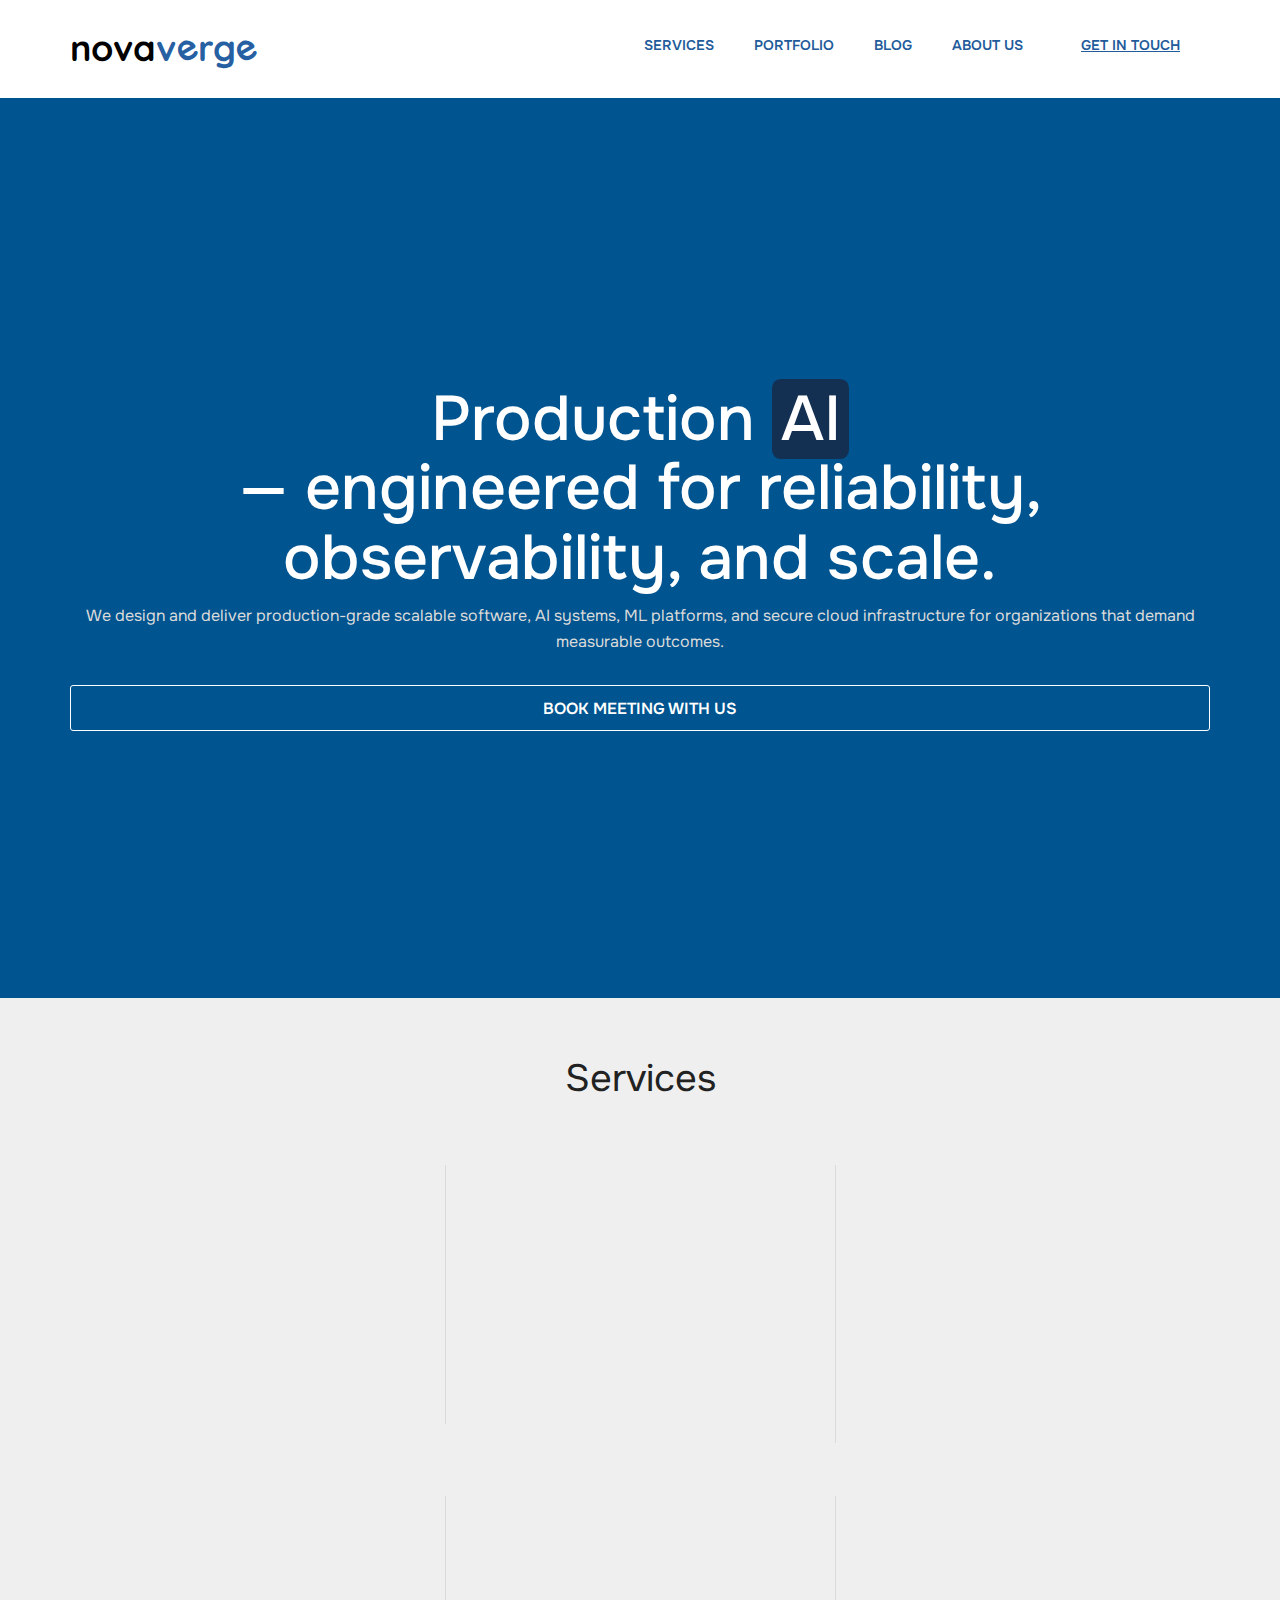
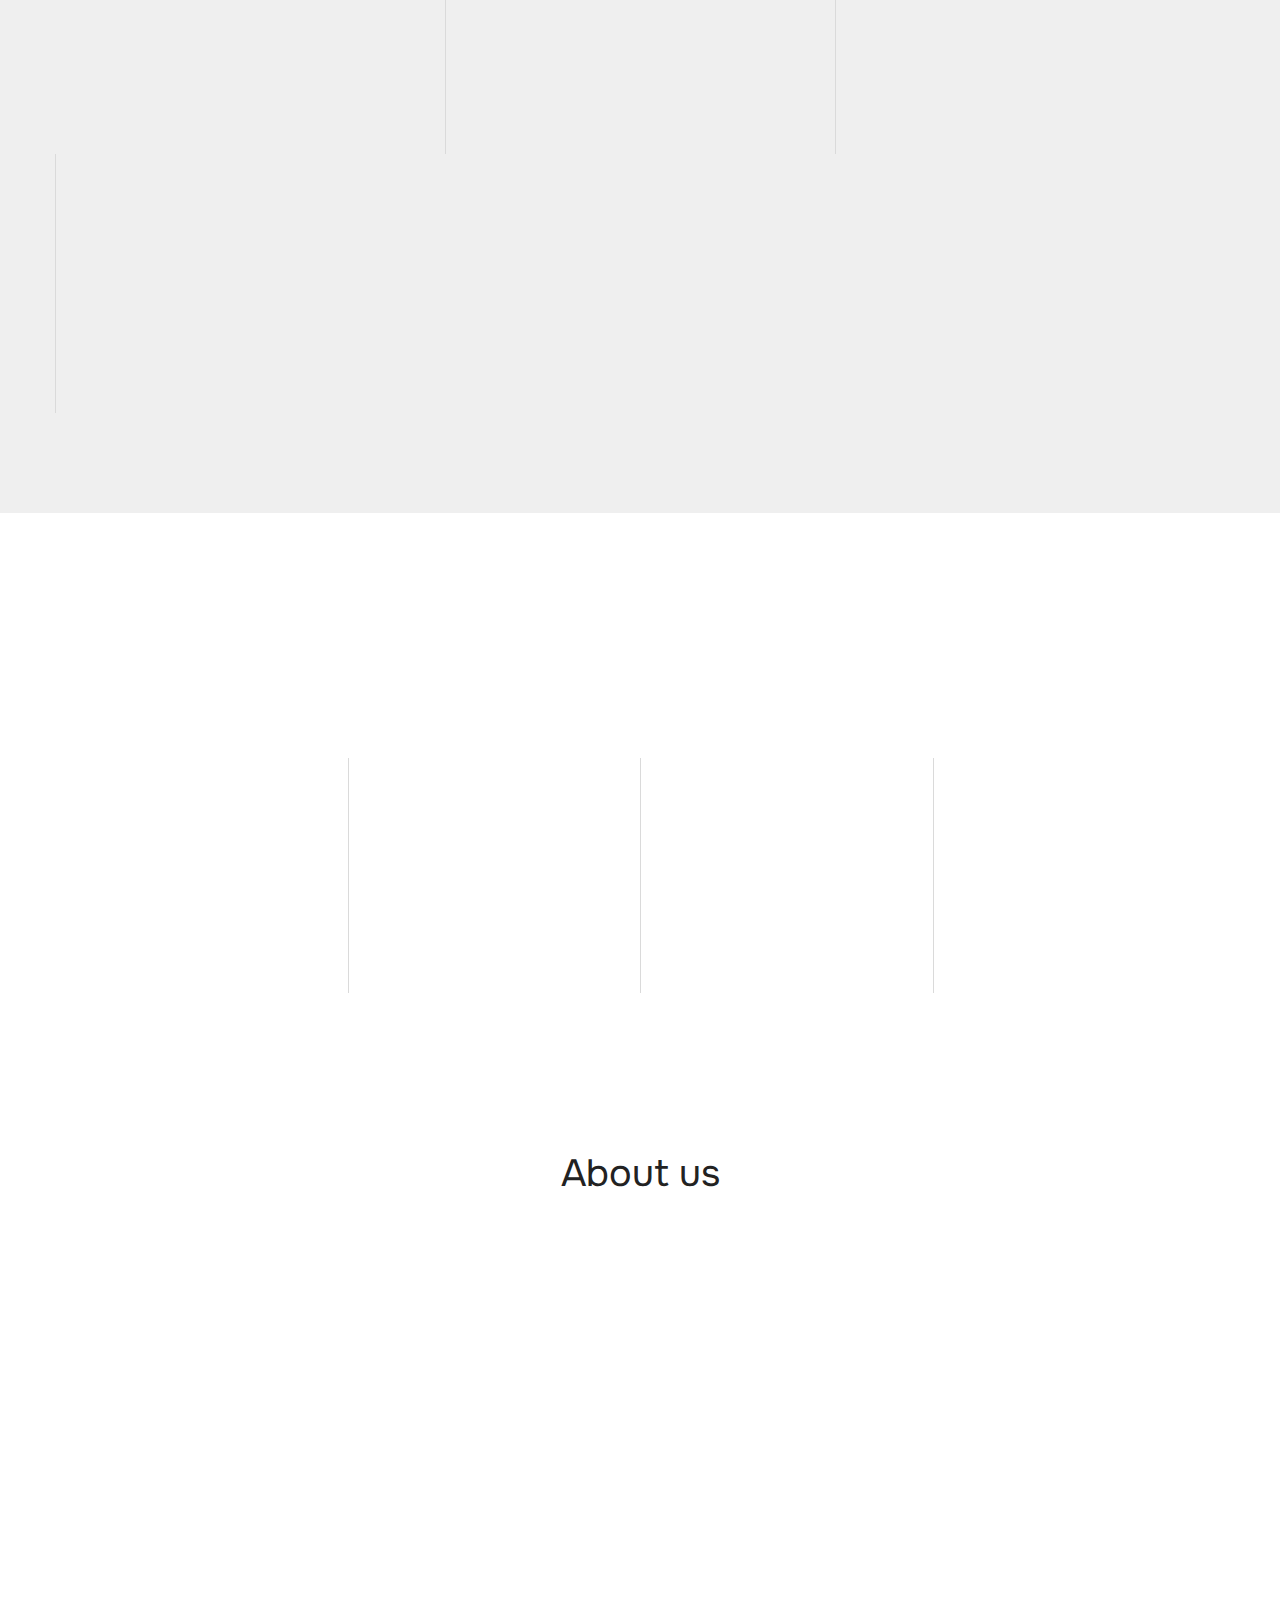
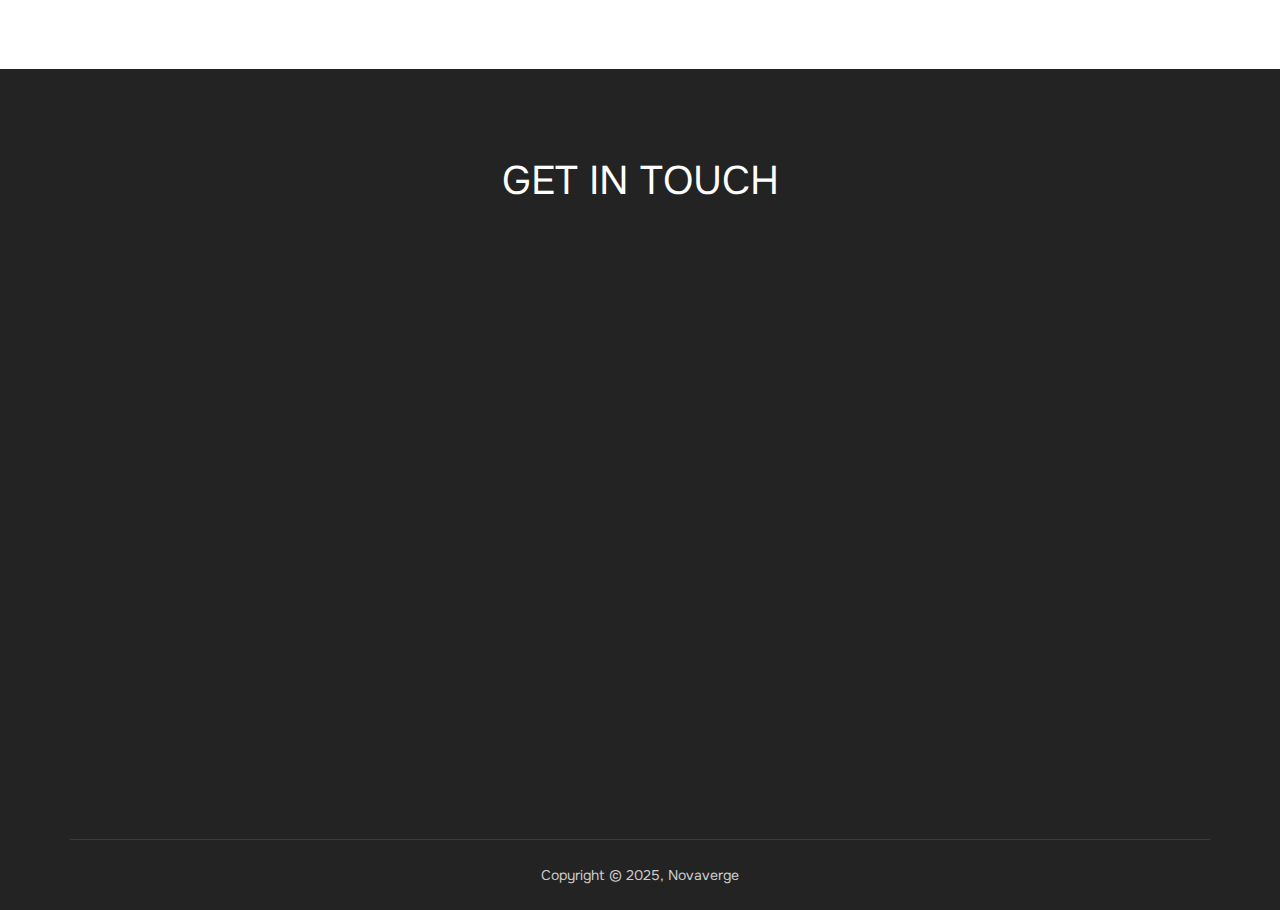
<file: index.html>
<!doctype html>
<html>

<head>
  <meta charset="utf-8">
  <meta name="viewport" content="width=device-width, maximum-scale=1">
  <title>Novaverge — AI, Observability, and Software Engineering</title>
  <link rel="preconnect" href="https://fonts.googleapis.com">
  <link rel="preconnect" href="https://fonts.gstatic.com" crossorigin>
  <link href="https://fonts.googleapis.com/css2?family=Quicksand:wght@700&display=swap" rel="stylesheet">

  <link rel="icon" href="favicon.png" type="image/png">
  <link href="css/bootstrap.min.css" rel="stylesheet" type="text/css">
  <link href="css/style.css" rel="stylesheet" type="text/css">
  <link href="css/font-awesome.css" rel="stylesheet" type="text/css">
  <link href="css/animate.css" rel="stylesheet" type="text/css">

  <!--[if lt IE 9]>
    <script src="js/respond-1.1.0.min.js"></script>
    <script src="js/html5shiv.js"></script>
    <script src="js/html5element.js"></script>
  <![endif]-->

</head>

<body>

  <!--Header_section-->
  <header id="header_wrapper">
    <div class="container">
      <div class="header_box">
        <h1 class="logo" style="font-family: 'Quicksand', sans-serif; font-weight: 900; font-style: bold;">
          <a href="index.html" style="color: rgb(0, 0, 0);">nova</a>
        </h1>
        <h1 class="logo" style="font-family: 'Quicksand', sans-serif; font-weight: 900; font-style: bolder;">
          <a href="index.html" style="color: rgb(38, 96, 163);">
            v<span
              style="display: inline-block; transform: rotate(-30deg); margin-left: -1px;margin-right: 2px;">e</span>rg<span
              style="display: inline-block; transform: rotate(-30deg); margin-left: -2px;">e</span>
          </a>
        </h1>

        <nav class="navbar navbar-inverse" role="navigation">
          <div class="navbar-header">
            <button type="button" id="nav-toggle" class="navbar-toggle" data-toggle="collapse" data-target="#main-nav">
              <span class="sr-only">Toggle navigation</span> <span class="icon-bar"></span> <span
                class="icon-bar"></span> <span class="icon-bar"></span> </button>
          </div>
          <div id="main-nav" class="collapse navbar-collapse navStyle">
            <ul class="nav navbar-nav" id="mainNav">
              <li><a href="#service" class="scroll-link">Services</a></li>
              <li><a href="#Portfolio" class="scroll-link">Portfolio</a></li>
              <li><a href="blog.html">Blog</a></li>
              <li><a href="#aboutUs" class="scroll-link">About Us</a></li>
              <li><a href="#contact" class="scroll-link"><u>GET IN TOUCH</u></a></li>
            </ul>
          </div>
        </nav>
      </div>
    </div>
  </header>
  <!--Header_section-->

  <!--Hero_Section-->
  <section id="hero_section" class="top_cont_outer">
    <div class="video-container">
      <video id="heroVideo" autoplay muted loop playsinline class="bg-video" onplay="this.playbackRate=3.0">
        <source src="https://cdn.pixabay.com/video/2019/05/06/23355-334950213_large.mp4" />
        Your browser does not support the video tag.
      </video>

    </div>
    <!-- sripriyadesai5@gmail.com -->
    <div class="hero_content">
      <div class="hero_wrapper">
        <div class="container">
          <div class="hero_section">
            <div class="row">
              <div class="col-lg-12">
                <div class="top_left_cont zoomIn wow animated">
                  <h1>
                    Production <span id="cyclic-terms"
                      style="background-color: rgb(19, 48, 82);border-radius: 0.2cap; padding-left: 0.2cap; padding-right: 0.2cap"></span><br>—
                    engineered for reliability, observability, and scale.
                  </h1>
                  <style>
                    #cyclic-terms {
                      transition: opacity 0.5s ease-in-out;
                    }
                  </style>
                  <script>
                    document.addEventListener("DOMContentLoaded", function () {
                      var terms = ["AI", "observability", "machine learning", "cloud", "data"];
                      var index = 0;
                      var el = document.getElementById("cyclic-terms");
                      el.textContent = terms[index];

                      setInterval(function () {
                        el.style.opacity = 0;
                        setTimeout(function () {
                          index = (index + 1) % terms.length;
                          el.textContent = terms[index];
                          el.style.opacity = 1;
                        }, 200);
                      }, 1200);
                    });
                  </script>
                  </h2>
                  <p>We design and deliver production-grade scalable software, AI systems, ML platforms, and secure
                    cloud
                    infrastructure for organizations that demand measurable outcomes.</p>
                  <!--<a href="blog.html" class="read_more2">Read more</a> </div>-->
                  <a href="https://calendly.com/" class="read_more2">Book meeting with us</a>
                </div>
              </div>
              <div>
              </div>
            </div>
          </div>
        </div>
      </div>
  </section>
  <!--Hero_Section-->


  <!--Service-->
  <section id="service">
    <div class="container">
      <h2>Services</h2>
      <div class="service_wrapper">
        <div class="row">
          <div class="col-lg-4">
            <div class="service_block">
              <div class="service_icon delay-03s animated wow  zoomIn"> <span><img style="border-radius: 50%;"
                    src="/img/s9sxehzl.png"></span>
              </div>
              <h3 class="animated fadeInUp wow">AI & Agentic Systems</h3>
              <p class="animated fadeInDown wow">Architecting LangChain and LangGraph production workflows, including
                typed StateGraph DAGs, branching, loops, parallel execution, function-calling agents, and robust session
                checkpointing for fault-tolerant recovery.
                <br><br>
              </p>
            </div>
          </div>
          <div class="col-lg-4 borderLeft">
            <div class="service_block">
              <div class="service_icon icon2  delay-03s animated wow zoomIn"> <span><img style="border-radius: 50%;"
                    src="/img/tj0fgp2t.png"></span>
              </div>
              <h3 class="animated fadeInUp wow"> ML Platform Engineering</h3>
              <p class="animated fadeInDown wow">Building multi-tenant ML platforms, model serving infrastructure
                (GPU/CPU), and implementing platform security hardening for enterprise use.
              </p>
            </div>
          </div>
          <div class="col-lg-4 borderLeft">
            <div class="service_block">
              <div class="service_icon icon3  delay-03s animated wow zoomIn"> <span><img style="border-radius: 50%;"
                    src="/img/5iq1mt2b.png"></span>
              </div>
              <h3 class="animated fadeInUp wow">Data Engineering and Analytics System Design</h3>
              <p class="animated fadeInDown wow">Designing and implementing end-to-end data ingestion, schema modeling,
                transformation pipelines, and efficient storage for high-volume workloads.

              </p>
            </div>
          </div>
        </div>

        <div class="row">
          <div class="col-lg-4">
            <div class="service_block">
              <div class="service_icon icon3  delay-03s animated wow zoomIn"> <span><img style="border-radius: 50%;"
                    src="/img/wfwvq8tf.png"></span>
              </div>
              <h3 class="animated fadeInUp wow">Cloud Architecture & GCP</h3>
              <p class="animated fadeInDown wow">Deploying secure, scalable, and cost-optimized infrastructure on Google
                Cloud Platform, including IAP, VPC Service Controls, Cloud Run, GKE, and IAM.

              </p>
            </div>
          </div>

          <div class="col-lg-4 borderLeft">
            <div class="service_block">
              <div class="service_icon icon3  delay-03s animated wow zoomIn"> <span><img style="border-radius: 50%;"
                    src="/img/nntz51gw.png"></span>
              </div>
              <h3 class="animated fadeInUp wow">DevOps and CI/CD</h3>
              <p class="animated fadeInDown wow">Creating reproducible CI/CD pipelines for models and data,
                comprehensive observability with Grafana, and enabling fast, safe rollouts.

              </p>
            </div>
          </div>

          <div class="col-lg-4 borderLeft">
            <div class="service_block">
              <div class="service_icon icon3  delay-03s animated wow zoomIn"> <span><img style="border-radius: 50%;"
                    src="/img/wopzlz8n.png"></span>
              </div>
              <h3 class="animated fadeInUp wow">Observability & SRE</h3>
              <p class="animated fadeInDown wow">Reducing incident time-to-resolution with targeted telemetry. We've cut
                RCA time from hours to minutes in production systems.

              </p>
            </div>
          </div>

          <div class="col-lg-4 borderLeft">
            <div class="service_block">
              <div class="service_icon icon3  delay-03s animated wow zoomIn"> <span><img style="border-radius: 50%;"
                    src="/img/b71i1hff.png"></span>
              </div>
              <h3 class="animated fadeInUp wow">Fractional CTO / Technical Leadership</h3>
              <p class="animated fadeInDown wow">Providing hands-on leadership to scale teams and platforms. We've
                scaled engineering teams 5x in one year and hired key senior ICs.

              </p>
            </div>
          </div>
        </div>
      </div>
    </div>
  </section>
  <!--Service-->


  <!--Results-->
  <!-- - value: ">$100,000 / year"
    description: "Saved in GCE storage costs by spearheading the segregation of disk tiers based on usage patterns at a mid-size public pharmatech company."
  - value: "94%"
    description: "Reduction in incident resolution time (from ~2 hours to ~5 minutes) by building comprehensive observability with Grafana and log-based metrics."
  - value: "99%"
    description: "Reduction in new customer provisioning time (from ~2 days to ~20 minutes) through full automation and infrastructure-as-code."
  - value: "75k+"
    description: "Monthly requests handled by a LangGraph-based agentic AI system for medical cohort analysis at a leading pharmatech enterprise."
  - value: "10M+"
    description: "Records processed daily for a B2B fitness analytics platform serving major franchises."
  - value: "Top 5%"
    description: "Worldwide rank in Kaggle competitions, with 5 medals (1 gold, 2 silver, 2 bronze) across multiple challenges." -->


  <!--/Results-->


  <!-- Portfolio -->
  <section id="Portfolio" class="content">

    <!-- Container -->
    <div class="container portfolio_title">

      <!-- Title -->
      <h2 class="wow fadeInDown">Results & Metrics</h2>
      <h6 class="wow fadeInDown">Quantifiable impact and proven engineering excellence.</h6>
      <!--/Title -->

    </div>
    <!-- Container -->

    <div class="container">
      <div class="service_wrapper">
        <div class="row">
          <!-- This content will be dynamically generated by manage.py -->
          <!-- Placeholder structure for one item: -->
          <div class="col-lg-3">
            <div class="service_block">
              <h3 class="animated fadeInUp wow" style="font-size: 2.5em; color: #005490;">>$100K</h3>
              <p class="animated fadeInDown wow">Saved in yearly GCE storage costs at a multi-billion-dollar public
                pharmatech company</p>
            </div>
          </div>
          <div class="col-lg-3 borderLeft">
            <div class="service_block">
              <h3 class="animated fadeInUp wow" style="font-size: 2.5em; color: #005490;">94%</h3>
              <p class="animated fadeInDown wow">Reduction in incident resolution time (from ~2 hours to ~5 minutes) by
                building comprehensive observability with Grafana and log-based metrics</p>
            </div>
          </div>
          <div class="col-lg-3 borderLeft">
            <div class="service_block">
              <h3 class="animated fadeInUp wow" style="font-size: 2.5em; color: #005490;">99%</h3>
              <p class="animated fadeInDown wow">Reduction in new customer provisioning time by automating user
                provisioning and through IaC-based resource provisioning<br><br></p>
            </div>
          </div>
          <div class="col-lg-3 borderLeft">
            <div class="service_block">
              <h3 class="animated fadeInUp wow" style="font-size: 2.5em; color: #005490;">10M+</h3>
              <p class="animated fadeInDown wow">Records processed daily for a B2B fitness analytics platform serving
                major franchises<br /> <br><br><br></p>
            </div>

          </div>
        </div>
      </div>
    </div>
  </section>
  <!--/Portfolio -->

  <!--client_logos-->

  <section id="aboutUs"><!--Aboutus-->
    <div class="inner_wrapper">
      <div class="container">
        <h2>About us</h2>
        <div class="inner_section">
          <div class="row">
            <div class=" col-lg-4 col-md-4 col-sm-4 col-xs-12 pull-right"><img src="img/about-img.jpg"
                class="img-circle delay-03s animated wow zoomIn" alt=""></div>
            <div class=" col-lg-7 col-md-7 col-sm-7 col-xs-12 pull-left">
              <div class=" delay-01s animated fadeInDown wow animated">
                <h3>Expertise in AI, Data, and Cloud Tech</h3><br />
                <p>With over 15 years of experience, we specialize in key areas including complex
                  ML/AI ecosystem development, data engineering, and analytics system design. Our expertise encompasses
                  a range of technologies like GCP, Docker, AWS, Airflow, Redshift, PostgreSQL.
                  <br /><br />
                  We've built and led projects spanning AI, LLMs, machine learning, and cloud infrastructure across
                  diverse industries including healthcare, IoT, fitness analytics, computer networking, and e-commerce.
                  Our systems process hundreds of terabytes of data daily. We excel in CI/CD and IAC, with proficiency
                  in
                  Buddy, Concourse, and Terraform.
                  <br /><br />
                  Committed to integrating with your operations, we offer skilled engineering expertise for both
                  short-term and long-term projects.
                </p>
  </section>
  <!--Aboutus-->

  <!--Footer-->
  <footer class="footer_wrapper" id="contact">
    <div class="container">
      <section class="page_section contact" id="contact">
        <div class="contact_section">
          <h2>Get in touch</h2>
          <div class="row">
            <div class="col-lg-4">

            </div>
            <div class="col-lg-4">

            </div>
            <div class="col-lg-4">

            </div>
          </div>
        </div>
        <div class="row">
          <div class="col-lg-12 wow fadeInLeft delay-06s">
            <div class="form">
              <input class="input-text" type="text" name="" value="Your Name *"
                onFocus="if(this.value==this.defaultValue)this.value='';"
                onBlur="if(this.value=='')this.value=this.defaultValue;">
              <input class="input-text" type="text" name="" value="Your E-mail *"
                onFocus="if(this.value==this.defaultValue)this.value='';"
                onBlur="if(this.value=='')this.value=this.defaultValue;">
              <textarea class="input-text text-area" cols="0" rows="0"
                onFocus="if(this.value==this.defaultValue)this.value='';"
                onBlur="if(this.value=='')this.value=this.defaultValue;">Your Message *</textarea>
              <input class="input-btn" type="submit" value="send message">
            </div>
          </div>
        </div>
      </section>
    </div>
    <div class="container">
      <div class="footer_bottom"><span>Copyright © 2025, Novaverge</span> </div>
    </div>
  </footer>

  <script type="text/javascript" src="js/jquery-1.11.0.min.js"></script>
  <script type="text/javascript" src="js/bootstrap.min.js"></script>
  <script type="text/javascript" src="js/jquery-scrolltofixed.js"></script>
  <script type="text/javascript" src="js/jquery.nav.js"></script>
  <script type="text/javascript" src="js/jquery.easing.1.3.js"></script>
  <script type="text/javascript" src="js/jquery.isotope.js"></script>
  <script type="text/javascript" src="js/wow.js"></script>
  <script type="text/javascript" src="js/custom.js"></script>

</body>

</html>
</file>
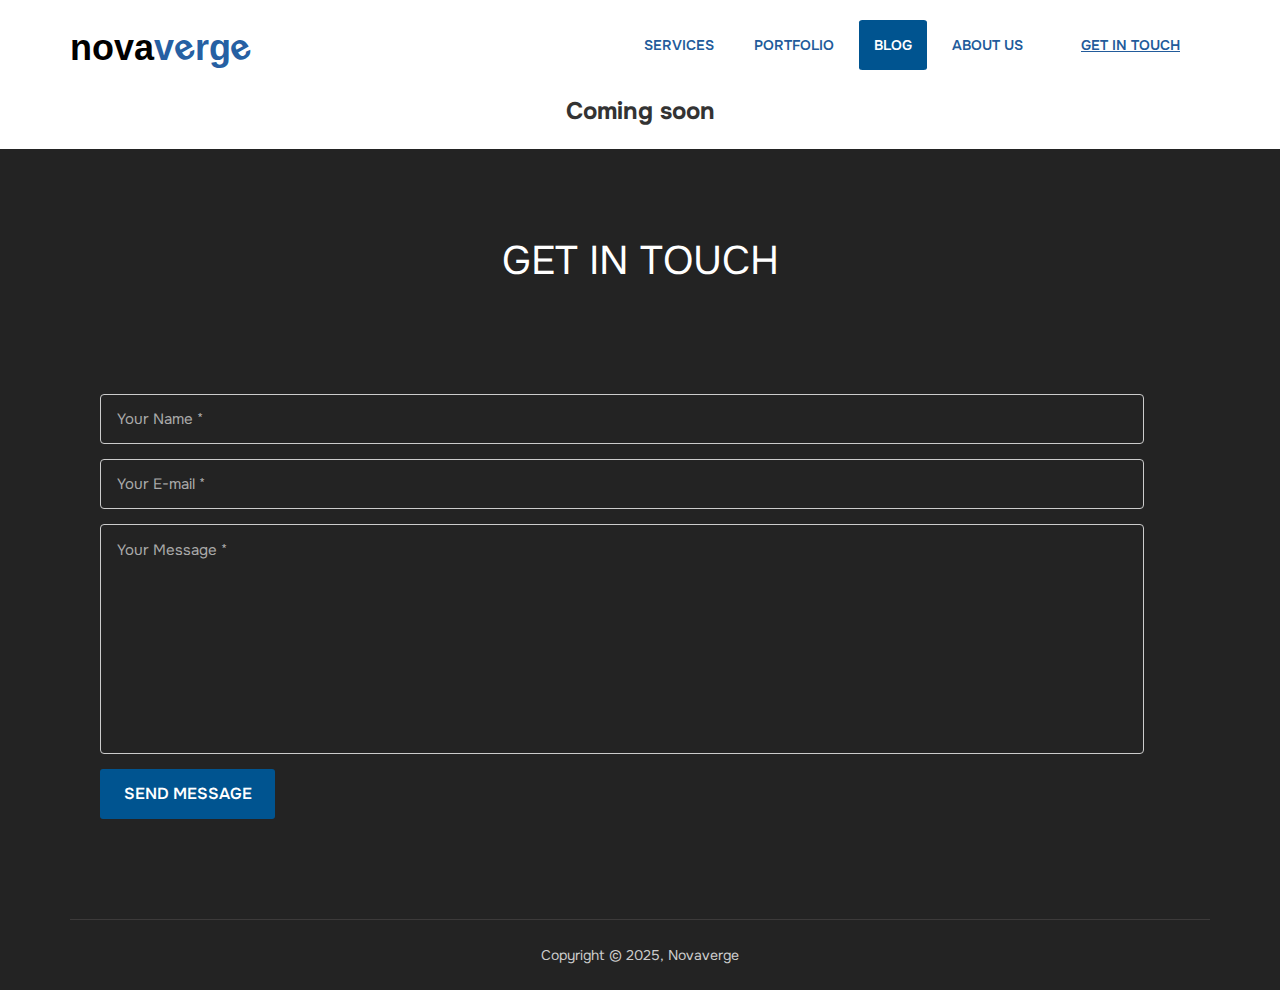
<file: blog.html>
<!DOCTYPE html>
<html>

<head>
  <meta charset="utf-8">
  <meta name="viewport" content="width=device-width, maximum-scale=1">
  <title>Novaverge — AI, Observability, and Software Engineering</title>
  <link rel="icon" href="favicon.png" type="image/png">
  <link href="css/bootstrap.min.css" rel="stylesheet" type="text/css">
  <link href="css/style.css" rel="stylesheet" type="text/css">
  <link href="css/font-awesome.css" rel="stylesheet" type="text/css">
  <link href="css/animate.css" rel="stylesheet" type="text/css">
  <link href="css/blog.css" rel="stylesheet" type="text/css"> <!-- Added blog.css -->
</head>

<body>

  <!--Header_section-->
  <header id="header_wrapper">
    <div class="container">
      <div class="header_box">
        <h1 class="logo" style="font-family: 'Quicksand', sans-serif; font-weight: 900;">
          <a href="index.html" style="color: rgb(0, 0, 0);">nova</a>
        </h1>
        <h1 class="logo" style="font-family: 'Quicksand', sans-serif;font-weight: bolder">
          <a href="index.html" style="color: rgb(38, 96, 163);">
            v<span
              style="display: inline-block; transform: rotate(-30deg); margin-left: -1px;margin-right: 2px;">e</span>rg<span
              style="display: inline-block; transform: rotate(-30deg); margin-left: -2px;">e</span>
          </a>
        </h1>

        <nav class="navbar navbar-inverse" role="navigation">
          <div class="navbar-header">
            <button type="button" id="nav-toggle" class="navbar-toggle" data-toggle="collapse" data-target="#main-nav">
              <span class="sr-only">Toggle navigation</span> <span class="icon-bar"></span> <span
                class="icon-bar"></span> <span class="icon-bar"></span> </button>
          </div>
          <div id="main-nav" class="collapse navbar-collapse navStyle">
            <ul class="nav navbar-nav" id="mainNav">
              <li><a href="index.html#service" class="scroll-link">Services</a></li>
              <li><a href="index.html#Portfolio" class="scroll-link">Portfolio</a></li>
              <li class="active"><a href="#">Blog</a></li>
              <li><a href="index.html#aboutUs" class="scroll-link">About Us</a></li>
              <li><a href="index.html#contact" class="scroll-link"><u>GET IN TOUCH</u></a></li>
            </ul>
          </div>
        </nav>
      </div>
    </div>
  </header>
  <!--Header_section-->


  <main>
    <article class="blog-post">
      <h2 class="title">Coming soon</h2>
      <p class="author"></p>
      <p></p>
    </article>
  </main>

  <!--Footer-->
  <footer class="footer_wrapper" id="contact">
    <div class="container">
      <section class="page_section contact" id="contact">
        <div class="contact_section">
          <h2>Get in touch</h2>
          <div class="row">
            <div class="col-lg-4">

            </div>
            <div class="col-lg-4">

            </div>
            <div class="col-lg-4">

            </div>
          </div>
        </div>
        <div class="row">
          <div class="col-lg-12 wow fadeInLeft delay-06s">
            <div class="form">
              <input class="input-text" type="text" name="" value="Your Name *"
                onFocus="if(this.value==this.defaultValue)this.value='';"
                onBlur="if(this.value=='')this.value=this.defaultValue;">
              <input class="input-text" type="text" name="" value="Your E-mail *"
                onFocus="if(this.value==this.defaultValue)this.value='';"
                onBlur="if(this.value=='')this.value=this.defaultValue;">
              <textarea class="input-text text-area" cols="0" rows="0"
                onFocus="if(this.value==this.defaultValue)this.value='';"
                onBlur="if(this.value=='')this.value=this.defaultValue;">Your Message *</textarea>
              <input class="input-btn" type="submit" value="send message">
            </div>
          </div>
        </div>
      </section>
    </div>
    <div class="container">
      <div class="footer_bottom"><span>Copyright © 2025, Novaverge</span> </div>
    </div>
  </footer>
</body>
</html>
</file>
<file: css/style.css>
/*
Author URI: http://webthemez.com/
Note: 
Licence under Creative Commons Attribution 3.0 
Do not remove the back-link in this web template 
-------------------------------------------------------*/

@charset "utf-8";
@import url('https://fonts.googleapis.com/css2?family=Onest:wght@100..900&display=swap');
@import url('https://fonts.googleapis.com/css2?family=Host+Grotesk:ital,wght@0,300..800;1,300..800&display=swap');

/* Reset
---------------------------------*/
ul {
    list-style: none;
}

.figure {
    margin: 0px;
}

img {
    max-width: 100%;
}

a, a:hover, a:active {
    outline: 0px !important;
}
.clear {
    clear: both;
    display: block;
    overflow: hidden;
    visibility: hidden;
    width: 0;
    height: 0;
}
.clearfix:before,
.clearfix:after {
    content: '\0020';
    display: block;
    overflow: hidden;
    visibility: hidden;
    width: 0;
    height: 0;
}

.clearfix:after {
    clear: both;
}


/* Styles
---------------------------------*/
body {
    background: #fff;
    font-family: 'Onest', sans-serif;
    font-size: 14px;
    font-weight: normal;
    color: #888888;
    margin: 0;
}

.hero_section h1 {
    font-size: 7vb;
}

h2 {
    font-size: 38px;
    color: #222222;
    font-family: 'Onest', sans-serif;
    font-weight: normal;
    margin: 0px 0 25px 0;
    text-align: center; 
}

h3 {
    font-family: 'Onest', sans-serif;
    font-weight: 600;
    color: #222222;
    font-size: 18px;
    margin: 0 0 5px 0;
}

h6 {
    font-size: 16px;
    color: #888888;
    font-family: 'Onest', sans-serif;
    font-weight: 400;
    text-align: center;
    margin: 0 0 60px 0;
}

p {
    line-height: 24px;
    margin: 0;
    font-family: 'Onest', sans-serif;
}

/* Header Styles
---------------------------------*/

#header_wrapper {
    background: #ffffff;
    padding: 20px 0px;
}

.header_box {
    position: relative;
}

.logo {
    float: left;
    margin-top: 8px;
	position: relative;
	z-index: 2;
}

.res-nav_click {
    display: none;
}
	

/* Nav Styles
---------------------------------*/
.navbar-inverse {
    background-color: transparent;
    border-color: transparent;
}

.navbar {
    border: 0px solid #fff;
    min-height: 40px;
    margin-bottom: 0px;
}

.navbar-inverse .navbar-nav > li > a {
    color: rgb(34, 91, 155);
}

.navStyle {
    float: right;
}

.navStyle ul {
    list-style: none;
    padding: 0px;
}

.navStyle ul li {
    display: inline-block;
    margin: 0 5px;
}

.navStyle ul li:first-child {
	/*margin:0px;*/;
}

.navStyle ul li:last-child {
    margin: 0 0 0 23px;
}

.navStyle ul li a {
    display: block;
    font-size: 14px;
    color: #222222;
    font-family: 'Onest', sans-serif;
    text-decoration: none;
    text-transform: uppercase;
    font-weight: 600;
    transition: all 0.2s ease-in-out;
    -moz-transition: all 0.2s ease-in-out;
    -webkit-transition: all 0.2s ease-in-out;
}

.navStyle ul li a:hover {
    color: #005490;
}

.navStyle > li > a:hover, .nav > li > a:focus {
    text-decoration: none;
    color: #005490;
    background-color: transparent;
}

.navbar-inverse .navbar-nav > li > a:hover, .navbar-inverse .navbar-nav > li > a:focus {
    color: #005490;
    background-color: transparent;
}

.navbar-inverse .navbar-nav > .active > a, .navbar-inverse .navbar-nav > .active > a:hover, .navbar-inverse .navbar-nav > .active > a:focus {
    color: #fff;
	background-color: #005490;
	border-radius:5%;
}

.navStyle > li.active > a,
.navStyle > li.active > a:hover {
    text-decoration: none;
    color: #005490;
    background-color: transparent;
}

.borderLeft {
    border-left: 1px solid #DADADA;
}

.borderTop {
    margin-top: 30px;
    border-top: 1px solid #DADADA;
}

.mrgTop {
    margin-top: 30px;
}
/* Top_content
---------------------------------*/

.top_cont_outer {
    background: #005490;
    position: relative;
}

.hero_section {
    position: relative; 
}

.white_pad {
    position: relative;
    right: 0px;
    bottom: 0px;
}

.white_pad img {
    position: absolute;
    right: 0px;
    bottom: 0px;
}

.top_left_cont {
    padding: 70px 0;
}

.top_left_cont h3 {
    font-size: 16px;
    color: #f56eab;
    margin: 0 0 20px 0;
    text-align: left;
    font-weight: 700;
}

.top_left_cont h2 {
    font-size: 40px;
    color: #FFF;
    line-height: 52px;
    margin: 0 0 26px 0;
    font-family: 'Onest', sans-serif;
    text-align: left;
}

.top_left_cont h2 strong {
    font-weight: 700;
}

.top_left_cont p {
    font-size: 16px;
    color: #DADADA;
    margin: 0 0 30px 0;
    line-height: 26px;
}
.hero_section{
    position: relative;
}
.bannerImg{
    position: absolute;
bottom: 0px;
    right: 0px;
float: right;
}
a.read_more2 {
    font-family: 'Onest', sans-serif;
    display: block;
    font-size: 16px;
    width: auto;
    height: 46px;
    line-height: 46px;
    border-radius: 3px;
    text-align: center;
    text-transform: uppercase;
    font-weight: 600;
    transition: all 0.2s ease-in-out;
    -moz-transition: all 0.2s ease-in-out;
    -webkit-transition: all 0.2s ease-in-out;
    background: transparent;
    color: #fff;
    border: 1px solid #fff;
}

a.read_more2:hover {
    background: #fff;
    color: #005490;
    border: 1px solid #fff;
}

	







/* Services
---------------------------------*/

#service {
    padding: 60px 0px;
    background: #EFEFEF;
}

.service_wrapper {
    padding: 40px 0 40px;
}

.service_section {
}

.service_block {
    text-align: center;
    padding-left: 15px;
    padding-right: 15px;
}

.service_icon {
    border: 2px solid #005490;
    border-radius: 50%;
    width: 90px;
    height: 90px;
    margin: 0px auto 25px;
}

.service_icon.icon2 {
    border: 2px solid #005490;
}

.service_icon.icon3 {
    border: 2px solid #005490;
}

.service_icon span {
    background: transparent;
    border-radius: 50%;
    display: block;
    height: 100%;
    width: 100%;
}

.service_icon i {
    color: #005490;
    font-size: 40px;
    margin-top: 0;
    position: relative;
    top: 20px;
    z-index: 20;
}

.service_block h3 {
    font-family: 'Onest', sans-serif;
    font-weight: 600;
    font-size: 18px;
    color: #111111;
    margin: 35px 0 18px;
}

.service_block p {
    font-size: 16px;
    color: #888888;
    margin: 0px;
}
	


/* Latest Work
---------------------------------*/


#work_outer {
    background: #f9f9f9;
    padding: 70px 0px;
    position: relative;
}

.work_pic {
    position: absolute;
    right: 0;
    top: 25%;
    width: 50%;
}

.inner_section {
    padding: 60px 0 20px;
}

.service-list {
    padding: 0 0 0 0;
    font-size: 14px;
    margin-bottom: 40px;
}

.service-list-col1 {
    float: left;
    width: 60px;
    text-align: center;
}

.service-list-col1 i {
    color: #888;
    font-size: 19px;
    font-style: normal;
    line-height: 20px;
}

.service-list-col2 {
    overflow: hidden;
}

.page_section.alabaster {
    background: #fafafa;
}

.work_bottom {
    padding: 20px 0 0 0px;
    font-family: 'Onest', sans-serif;
}

.work_bottom span {
    font-size: 18px;
    color: #333333;
    display: block;
    margin: 0 0 20px 0;
}

a.contact_btn {
    background: #fff;
    text-transform: uppercase;
    display: block;
    width: 176px;
    height: 49px;
    text-align: center;
    line-height: 49px;
    font-size: 16px;
    color: #005490;
    border-radius: 3px;
    font-family: 'Onest', sans-serif;
    font-weight: 600;
    border: 2px solid #005490;
    transition: all 0.2s ease-in-out;
    -moz-transition: all 0.2s ease-in-out;
    -webkit-transition: all 0.2s ease-in-out;
}

a.contact_btn:hover {
    background: #005490;
    color: #fff;
}

.input-text {
    background: transparent;
}


/* Portfolio
---------------------------------*/


#Portfolio {
    padding: 60px 0px;
}

.Portfolio-nav {
    padding: 0;
    margin: 0 0 45px 0;
    list-style: none;
    text-align: center;
}

.Portfolio-nav li {
    margin: 0 10px;
    display: inline;
}

.Portfolio-nav li a {
    display: inline-block;
    padding: 10px 22px;
    font-size: 12px;
    line-height: 20px;
    color: #222222;
    border-radius: 4px;
    text-transform: uppercase;
    background: #f7f7f7;
    margin-bottom: 5px;
    transition: all 0.3s ease-in-out;
    -moz-transition: all 0.3s ease-in-out;
    -webkit-transition: all 0.3s ease-in-out;
}

.Portfolio-nav li a:hover {
    background: #005490;
    color: #fff;
    text-decoration: none;
}

.portfolioContainer {
    margin: 0 auto;
    padding-left: 15px;
    width: auto !important;
}

.Portfolio-box {
    text-align: center;
    width: 350px;
    overflow: hidden;
    float: left;
    padding: 12px 0px;
}

.Portfolio-box img {
    transition: all 0.3s ease-in-out;
    -moz-transition: all 0.3s ease-in-out;
    -webkit-transition: all 0.3s ease-in-out;
}

.Portfolio-box img:hover {
    opacity: 0.6;
}

.Portfolio-nav li a.current {
    background: #005490;
    color: #fff;
    text-decoration: none;
}

img {
    max-width: 100%;
}

/* no transition on .isotope container */

.isotope .isotope-item {
  /* change duration value to whatever you like */
    -webkit-transition-duration: 0.6s;
    -moz-transition-duration: 0.6s;
    transition-duration: 0.6s;
}

.isotope .isotope-item {
    -webkit-transition-property: -webkit-transform, opacity;
    -moz-transition-property: -moz-transform, opacity;
    transition-property: transform, opacity;
}

.page_section.paddind {
    padding-bottom: 60px;
}


/* Happy Clients
---------------------------------*/



#clients {
    padding: 60px 0px;
}

.client_area {
    width: 960px;
    margin: 0px auto;
}

.client_section {
    padding: 35px 0 0 0;
}

.client_section.btm {
    padding: 20px 0 0 0;
}

.client_profile {
    float: left;
    text-align: center;
}

.client_profile.flt {
    float: right;
}

.client_profile_pic {
    border-radius: 50%;
    border: 2px solid #f5f5f5;
    margin: 0 0 15px 0;
    width: 220px;
    height: 220px;
}

.client_profile_pic img {
    border-radius: 50%;
    border: 3px solid #f5f5f5;
}

.client_profile h3 {
    font-size: 18px;
    color: #49b5e7;
    margin: 0 0 0 0;
}

.client_profile span {
    display: block;
    font-size: 16px;
    color: #888888;
}

/* Clients
---------------------------------*/


.client_logos {
    background: #005490;
    padding: 60px 0;
    margin-top: 60px;
}

.client_logos ul {
    padding: 0;
    margin: 0;
    list-style: none;
    text-align: center;
}

.client_logos ul li {
    display: inline;
    margin: 0 25px;
}

.client_logos ul a {
    display: inline-block;
    margin: 0 20px;
}

.page_section.team {
    padding: 60px 0;
}

.page_section.team h6 {
    margin-bottom: 40px;
}



/* Team
---------------------------------*/
.team_section {
    max-width: 993px;
    margin: 0 auto;
}

#aboutUs {
    padding: 60px 0;
}
.img-circle {
border-radius: 50%;
object-fit: cover;
float:left;
width: 220px;
height: 220px;

}
.team .member {
padding-bottom: 100px;
}
.author-avatar {
float: left;
max-height: 200px;
max-width: 200px;
}
.member-details {
padding-left: 230px;
font-family: "Onest", sans-serif;
}
.member-top {
position: relative;
}
.member-details p {
margin: 0px;
padding: 20px 0px;
}
.designation {
display: inline-block;
padding-bottom: 5px;
font-size: .81em;
color: #b2b2b2;
letter-spacing: .4px;
}
.member-social-link a {
border-radius: 4px;
display: inline-block;
height: 32px;
width: 32px;
text-align: center;
line-height: 32px;
font-size: .9em;
margin-right: 6px;
-webkit-transition: all .25s ease;
-moz-transition: all .25s ease;
-ms-transition: all .25s ease;
-o-transition: all .25s ease;
transition: all .25s ease;
}
/* Contact
---------------------------------*/
.page_section.contact {
    padding: 90px 0 100px;
}
 
.contact_section {
    margin: 0 0 60px 0;
    font-family: 'Onest', sans-serif;
}

.contact_section h2 {
    font-size: 40px;
    color: #ffffff;
    margin: 0 0 50px 0;
    text-transform: uppercase;
}

.contact_block {
    text-align: center;
}

.contact_block_icon {
    border-radius: 50%;
    height: 85px;
    width: 85px;
    margin: 0px auto 20px;
}

.contact_block_icon.icon2 {
    border-color: #005490;
}

.contact_block_icon.icon3 {
    border-color: #49b5e7;
}

.contact_block_icon span {
    background: none repeat scroll 0 0 #f56eab;
    border: 5px solid #fff;
    border-radius: 50%;
    display: block;
    height: 100%;
    width: 100%;
}

.contact_block_icon.icon2 {
    border-color: #005490;
}

.contact_block_icon.icon2 span {
    background: #005490;
}

.contact_block_icon.icon3 {
    border-color: #49b5e7;
}

.contact_block_icon.icon3 span {
    background: #49b5e7;
}

.contact_block_icon i {
    color: #fff;
    font-size: 36px;
    margin-top: 0;
    position: relative;
    top: 26px;
    z-index: 20;
}

.contact_block span {
    display: block;
    font-size: 16px;
    color: #ffffff;
    line-height: 20px;
}

.contact_block span a {
    display: block;
    font-size: 16px;
    color: #ffffff;
    line-height: 20px;
}

.contact_info {
    font-size: 15px;
    margin: 0 0 0 20px;
    padding-left: 0;
}

.contact_info  h3 {
    font-size: 24px;
    font-weight: 600;
    margin: 0 0 30px;
    color: #fff;
}

.contact_info p {
    line-height: 28px;
    display: block;
    font-size: 16px;
    color: #ffffff;
    margin: 0 0 30px;
}

.social_links {
    padding:0;
    margin: 0;
    display: block;
    overflow: hidden;
    list-style: none;
}

.social_links li {
    float: left;
    margin-right: 4px;
}

.social_links li a {
    display: block;
    width: 50px;
    height: 50px;
    text-align: center;
    line-height: 50px;
    font-size: 25px;
    color: #fff;
}

.social_links li a:hover, .social_links li a:focus {
    text-decoration: none;
    border-radius: 80px;
}

.twitter a:hover {
    color: #55acee;
}

.facebook a:hover {
    color: #3b5998;
}

.pinterest a:hover {
    color: #cb2026;
}

.gplus a:hover {
    color: #dd4b39;
}
 

.form {
    margin: 0 66px 0 30px;
}

.input-text {
    padding: 15px 16px;
    border: 1px solid #ccc;
    width: 100%;
    height: 50px;
    display: block;
    border-radius: 4px;
    font-size: 15px;
    color: #aaa;
    margin: 0 0 15px 0;
    transition: all 0.3s ease-in-out;
    -moz-transition: all 0.3s ease-in-out;
    -webkit-transition: all 0.3s ease-in-out;
}

.input-text:focus {
    border: 1px solid #fff;
    outline: 0;
    -webkit-box-shadow: inset 0 1px 1px rgba(0, 0, 0, 0.075), 0 0 8px rgba(124, 197, 118, 0.3);
    -moz-box-shadow: inset 0 1px 1px rgba(0, 0, 0, 0.075), 0 0 8px rgba(124, 197, 118, 0.3);
    box-shadow: inset 0 1px 1px rgba(0, 0, 0, 0.075), 0 0 8px rgba(124, 197, 118, 0.3);
}

.input-text.text-area {
    height: 230px;
    resize: none;
    overflow: auto;
    
}

.input-btn {    
    width: 175px;
    height: 50px;
    letter-spacing: 0px;
    background: #005490;
    border-radius: 3px;
    color: #ffffff;
    font-size: 16px;
    text-transform: uppercase;
    font-weight: 600;
    border: 0px;
    transition: all 0.3s ease-in-out;
    -moz-transition: all 0.3s ease-in-out;
    -webkit-transition: all 0.3s ease-in-out;
}

.input-btn:hover {
    background: #fff;
    color: #222;
}

/* Footer
---------------------------------*/

.footer_wrapper {
    background: #232323;
}

.footer_bottom {
    border-top: 1px solid #3C3A3A;
    padding: 25px 0;
}

.footer_bottom span {
    display: block;
    font-size: 14px;
    color: #cccccc;
    text-align: center;
}

.footer_bottom span a {
    display: inline-block;
    color: #005490;
    font-size: 16px;
    transition: all 0.3s ease-in-out;
    -moz-transition: all 0.3s ease-in-out;
    -webkit-transition: all 0.3s ease-in-out;
}

.footer_bottom span a:hover {
    color: #fff;
}

/* Animation Timers
---------------------------------*/
.delay-02s {
    animation-delay: 0.2s;
    -webkit-animation-delay: 0.2s;
}

.delay-03s {
    animation-delay: 0.3s;
    -webkit-animation-delay: 0.3s;
}

.delay-04s {
    animation-delay: 0.4s;
    -webkit-animation-delay: 0.4s;
}

.delay-05s {
    animation-delay: 0.5s;
    -webkit-animation-delay: 0.5s;
}

.delay-06s {
    animation-delay: 0.6s;
    -webkit-animation-delay: 0.6s;
}

.delay-07s {
    animation-delay: 0.7s;
    -webkit-animation-delay: 0.7s;
}

.delay-08s {
    animation-delay: 0.8s;
    -webkit-animation-delay: 0.8s;
}

.delay-09s {
    animation-delay: 0.9s;
    -webkit-animation-delay: 0.9s;
}

.delay-1s {
    animation-delay: 1s;
    -webkit-animation-delay: 1s;
}

.delay-12s {
    animation-delay: 1.2s;
    -webkit-animation-delay: 1.2s;
}


/*new_profolio*/



	
/* Portfolio */	
	
.container.portfolio_title {
    padding-bottom: 0px;
}

#portfolio {
    padding: 60px 0 40px;
}



/* Portfolio Filters */	

#filters {
    margin-top: 10px;
    margin-bottom: 40px;
    text-align: center;
    display: block;
    float: none;
    z-index: 2;
    position: relative;
}

#filters ul li {
    display: inline-block;
    margin: 0 5px;
}

#filters ul li a {
    display: block;
}

#filters ul li a h5 {
    background: none repeat scroll 0 0 #f7f7f7;
    border-radius: 4px;
    display: inline-block;
    
    font-size: 12px;
    line-height: 20px;
    margin-bottom: 5px;
    padding: 10px 22px;
    text-transform: uppercase;
    transition: all 0.3s ease-in-out 0s;
    background: #fff;
    border: #C2C2C2 solid 1px;
    color: #7C7C7C;
}

#filters ul li a:hover h5, #filters ul li a.active h5 {
    background: #fff;
    color: #005490;
    text-decoration: none;
    border: #005490 solid 1px;
}

.section-title h2 {
    color: #222222;
    font-family: 'Onest', sans-serif;
    font-size: 34px;
    letter-spacing: -1px;
    margin: 0 0 15px;
    text-align: center;
    text-transform: uppercase;
}

.section-title span {
    display: block;
    color: #888888;
    font-family: 'Onest',sans-serif;
    font-size: 16px;
    font-weight: 400;
    margin: 0 0 60px;
    text-align: center;
}



/* Portfolio Items */	

#portfolio_wrapper {
    position: relative;
    padding: 0;
    width: 100%;
    margin: 0 auto;
    display: block;
}

#portfolio_wrapper .one-four {
    margin: 0!important;
    line-height: 0;
    width: 25%;
    padding: 0;
    position: relative;
}

.portfolio-item {
    padding: 0;
    position: relative;
    overflow: hidden;
}

.portfolio-item .portfolio_img {
    overflow: hidden;
    display: block;
    position: relative;
}

.portfolio-item .portfolio_img img {
    width: 100%;
    height: auto;
}

.portfolio-item:hover .item_overlay {
    opacity: 1;
    transition: all 0.4s ease 0s;
    -moz-transition: all 0.4s ease 0s;
    -webkit-transition: all 0.4s ease 0s;
    -ms-transition: all 0.4s ease 0s;
    -o-transition: all 0.4s ease 0s;
}

.item_overlay {
    width: 100%;
    height: 100%;
    position: absolute;
    top: 0;
    left: 0;
    opacity: 0;
    transition: all 0.3s ease 0s;
    -moz-transition: all 0.3s ease 0s;
    -webkit-transition: all 0.3s ease 0s;
    -o-transition: all 0.3s ease 0s;
    cursor: pointer;
}

.open-project-link {
    width: 100%;
    height: 100%;
    position: absolute;
    z-index: 100;
}

.item_overlay:hover {
    background: rgba(0, 93, 150, 0.7);
}

.item_info {
    position: absolute;
    height: 100px;
    width: 100%;
    top: 50%;
    margin-top: -50px;
    text-align: center;
}

.project_name {
    color: #fff;
    text-transform: uppercase;
    margin-top: 25px;
    
    opacity: 0;
    font-size: 18px;
    transition: all 0.2s ease 0s;
    -moz-transition: all 0.2s ease 0s;
    -webkit-transition: all 0.2s ease 0s;
    -ms-transition: all 0.2s ease 0s;
    -o-transition: all 0.2s ease 0s;
    position: relative;
    z-index: 10;
}

.portfolio-item:hover .project_name {
    opacity: 1;
    -webkit-transition: opacity .1s .2s;
    -moz-transition: opacity .1s .2s;
    -ms-transition: opacity .1s .2s;
    -o-transition: opacity .1s .2s;
    transition: opacity .1s .2s;
}

.project_catg {
    font-size: 14px;
    color: #fff;
    opacity: 0;
    margin-top: 0px;
    transition: all 0.2s ease 0s;
    -moz-transition: all 0.2s ease 0s;
    -webkit-transition: all 0.2s ease 0s;
    -ms-transition: all 0.2s ease 0s;
    -o-transition: all 0.2s ease 0s;
}

.portfolio-item:hover .project_catg {
    opacity: 0.8;
    -webkit-transition: opacity .1s .2s;
    -moz-transition: opacity .1s .2s;
    -ms-transition: opacity .1s .2s;
    -o-transition: opacity .1s .2s;
    transition: opacity .1s .2s;
}

.zoom-icon {
    left: 50%;
    margin-left: -20px;
    position: inherit;
    width: 40px;
    height: 40px;
    margin-top: 40px;
    opacity: 0;
    background: url(images/zoom.png);
    background-size: 40px 40px;
    transition: all 0.3s ease 0.1s;
    -moz-transition: all 0.3s ease 0.2s;
    -webkit-transition: all 0.3s ease 0.2s;
    -ms-transition: all 0.3s ease 0.2s;
    -o-transition: all 0.3s ease 0.2s;
}

.portfolio-item:hover .zoom-icon {
    opacity: 1;
    margin-top: 0px;
    -webkit-transition: opacity .3s .2s, margin-top .3s .2s;
    -moz-transition: opacity .3s .2s, margin-top .3s .2s;
    -ms-transition: opacity .3s .2s, margin-top .3s .2s;
    -o-transition: opacity .3s .2s, margin-top .3s .2s;
    transition: opacity .3s .2s, margin-top .3s .2s;
}
	
	
	
	
/* Portfolio Isotope Transitions */	

.isotope, .isotope .isotope-item {
    -webkit-transition-duration: 0.8s;
    -moz-transition-duration: 0.8s;
    -ms-transition-duration: 0.8s;
    -o-transition-duration: 0.8s;
    transition-duration: 0.8s;
}

.isotope {
    -webkit-transition-property: height, width;
    -moz-transition-property: height, width;
    -ms-transition-property: height, width;
    -o-transition-property: height, width;
    transition-property: height, width;
}

.isotope .isotope-item {
    -webkit-transition-property: -webkit-transform, opacity;
    -moz-transition-property: -moz-transform, opacity;
    -ms-transition-property: -ms-transform, opacity;
    -o-transition-property: -o-transform, opacity;
    transition-property: transform, opacity;
}

.isotope.no-transition, .isotope.no-transition .isotope-item, .isotope .isotope-item.no-transition {
    -webkit-transition-duration: 0s;
    -moz-transition-duration: 0s;
    -ms-transition-duration: 0s;
    -o-transition-duration: 0s;
    transition-duration: 0s;
}



/* Portfolio Expander */	



#project_container {
    display: none;
    background-color: #FFF;
}

#project-page-button-fullscreen {
    height: auto;
    z-index: 100;
    position: absolute;
    right: 30px;
    top: 30px;
}

#project-page-button-fullscreen li {
    display: inline-block;
    font-size: 30px;
}

#project-page-button-fullscreen li a {
    background: url(images/close.png) no-repeat #fff;
    background-size: 50px 50px;
    width: 50px;
    height: 50px;
    display: block;
    border-radius: 50px;
    opacity: 0.5;
}

#project-page-button-fullscreen li a:hover {
    opacity: 1;
}

#project-page-button {
    text-align: center;
    margin-bottom: 20px;
    height: auto;
    position: relative;
    z-index: 100;
}

#project-page-button li {
    display: inline-block;
    margin: 60px 10px 0px 10px;
    font-size: 30px;
}

#project_data {
    margin-bottom: 0px;
}

.project-section-title {
    text-align: center;
    margin-bottom: 40px;
}

.project-section-title h1 {
    margin-bottom: 5px!important;
    letter-spacing: 1px;
    font-family: 'Onest', sans-serif;
}

.project-page {
    background-color: #FFF;
    width: 100%;
    height: auto;
    left: 0;
    padding-bottom: 40px;
}

	
/* Portfolio*/	
	
	
.project-image-slider .bx-wrapper .bx-next {
    background: url("images/project_slider_right.png") no-repeat;
    background-size: 35px 65px;
    opacity: 0.3;
    right: -90px;
}

.project-image-slider .bx-wrapper .bx-prev {
    background: url("images/project_slider_left.png") no-repeat;
    background-size: 35px 65px;
    opacity: 0.3;
    left: -90px;
}

.project-image-slider .bx-wrapper .bx-next:hover, .project-image-slider .bx-wrapper .bx-prev:hover {
    opacity: 1;
    background-position: 0;
}

.project-image-slider .bx-wrapper .bx-controls-direction a {
    height: 65px;
    margin-top: -33px;
    outline: 0 none;
    position: absolute;
    text-indent: -9999px;
    top: 50%;
    width: 35px;
    z-index: 100;
}
	
/* Portfolio Normal Expander */		
	
.project-description {
    margin-top: 40px;
    margin-bottom: 20px;
    width: 100%;
    height: auto;
}

.small-border {
    height: 2px;
    width: 50px;
    background-color: #ddd;
    margin-bottom: 15px;
}

.visit-project {
    width: 100%;
    text-align: center;
    border-top: 1px solid #ddd;
    margin-top: 20px;
    padding: 55px 0 20px 0;
}

.project-description h5 {
    color: #222222;
    text-transform: uppercase;
    margin-bottom: 5px;
}
	
	
	
/* Portfolio FullScreen Expander */			
	
#cycle-loader {
    height: 32px;
    left: 50%;
    margin: -8px 0 0 -8px;
    position: absolute;
    top: 50%;
    width: 32px;
    z-index: 999;
}

#arrow_left {
    top: 50%;
    height: 60px;
    position: absolute;
    left: 30px;
    width: 32px;
    z-index: 1000;
    margin-top: -30px;
}

#arrow_right {
    top: 50%;
    height: 60px;
    position: absolute;
    right: 30px;
    width: 32px;
    z-index: 1000;
    margin-top: -30px;
}

#arrow_left:hover, #arrow_right:hover {
    margin-top: -28px;
}

#arrow_left:active, #arrow_right:active {
    margin-top: -28px;
}

div.mc-image {
    -webkit-transition: opacity 1s ease-in-out;
    -moz-transition: opacity 1s ease-in-out;
    -o-transition: opacity 1s ease-in-out;
    transition: opacity 1s ease-in-out;
    -webkit-background-size: cover;
    -moz-background-size: cover;
    -o-background-size: cover;
    background-size: cover;
    background-position: center center;
    background-repeat: no-repeat;
    height: 100%;
    overflow: hidden;
    width: 100%;
}

.in-slide-content div.info-slide {
    background: #FFF url(images/info.png) no-repeat left bottom;
    background-size: 46px 46px;
    position: absolute;
    top: 30px;
    left: 30px;
    width: 46px;
    height: 46px;
    margin: 0;
    display: block;
    text-indent: 10px;
    -moz-border-radius: 23px;
    -webkit-border-radius: 23px;
    border-radius: 23px;
    cursor: pointer;
    z-index: 1000;
    -ms-filter: "progid: DXImageTransform.Microsoft.Alpha(Opacity=50)";
    filter: alpha(opacity=0.5);
    opacity: 0.5;
    -webkit-transition: all 0.3s;
    -moz-transition: all 0.3s;
    -o-transition: all 0.3s;
    -ms-transition: all 0.3s;
    transition: all 0.3s;
}

.in-slide-content div.info-slide:hover {
    width: 200px;
    background: #FFF;
    position: absolute;
    bottom: 40px;
    padding: 10px 20px;
    text-indent: 0px;
    moz-border-radius: 0px;
    -webkit-border-radius: 0px;
    border-radius: 0px;
    z-index: 1000;
    -ms-filter: "progid: DXImageTransform.Microsoft.Alpha(Opacity=100)";
    filter: alpha(opacity=1);
    opacity: 1;
}

.in-slide-content h2, .in-slide-content p {
    padding: 0;
    margin: 0;
    font-size: 12px;
    line-height: 24px;
}

.in-slide-content h2 {
    font-size: 14px;
    color: #444;
    text-shadow: none;
    font-weight: normal;
    text-transform: uppercase;
    z-index: 1001;
    position: relative;
    white-space: nowrap;
}

.info-slide p {
    color: #aaa;
    font-size: 13px;
    text-shadow: none;
    z-index: 1001;
    position: relative;
    margin: 0;
    font-weight: normal;
    white-space: nowrap;
}

.in-slide-content div.info-slide h2 {
    display: none;
    padding: 10px 10px 0 10px;
}

.in-slide-content div.info-slide p {
    display: none;
    padding: 0px 10px 10px 10px;
}

.in-slide-content div.info-slide:hover h2, .in-slide-content div.info-slide:hover p {
    display: inherit;
    padding: 0;
}

/*
   Media Queries
--------------------------- */
@media (min-width: 768px) {


}
@media (max-width: 768px) {
.bannerImg{
display:none;
}
p{
font-size:14px;
}
.hero_section {
position: relative;
padding-top: 10px;
}
.top_left_cont {
padding: 38px 0;
}
.top_left_cont h2 {
font-size: 25px;
color: #FFF;
line-height: 39px;
margin: 0 0 9px 0;
}
.inner_section {
padding: 20px 0 20px;
}
#aboutUs img{
margin-bottom:20px;
}
#aboutUs h3{
font-size:16px;
line-height:22px;
}
.service_block{
margin-bottom:20px;
}
.service_block h3 { 
font-size: 16px;
}
service_block p {
font-size: 14px; 
margin: 0px;
margin-bottom: 20px;
}
#filters ul{
padding-left:0px;
}
.form {
margin: 0 18px;
}
.page_section.team{
padding: 40px 0;
}
, #clients {
padding: 40px 0;
}
.client_logos ul li {
display: inline;
margin: 0 25px;
padding: 11px 0;
display: inline-block;
}
.social_links li {
float: left; 
}
.contact_section{
margin:0;
}
h2, .contact_section h2 {
font-size: 30px;
}
.page_section.contact {
padding: 60px 0 50px;
} 
.navbar-inverse .navbar-toggle .icon-bar{
background:#005490;
}
.navbar-inverse .navbar-toggle {
border-color: transparent;
}
.navbar-inverse .navbar-toggle:hover, .navbar-inverse .navbar-toggle:focus{
background:none;
outline: none;
}
.navStyle ul li {
display: block;
}
.navStyle {
float: right;
width: auto;
text-align:center;
}
.navStyle ul li {
display: block;
margin: 0px;
}
.navStyle ul li a {
font-size: 12px;
padding: 15px 12px;
}
.navStyle ul li:last-child {
margin: 0px;
} 
} 
@media (max-width: 480px){
.navStyle {
float: right;
width: 100%;
text-align:center;
} 
.team_area {
width: 99%;
}
.member-details {
padding-left: 0;
clear: left;
display: block;
padding-top: 18px;
}
.name {
    font-family: "Onest"; /* replace with your desired font */
  }
}



#hero_section {
  position: relative;
  overflow: hidden;
  height: 100vh; /* adjust as needed */
}

.video-container {
  position: absolute;
  top: 0;
  left: 0;
  width: 100%;
  height: 100%;
  z-index: 1;
  overflow: hidden;
}

.bg-video {
  width: 100%;
  height: 100%;
  filter: blur(12px) brightness(0.65);
  object-fit: cover;
}

.hero_content {
  position: relative;
  z-index: 2;
  display: flex;
  align-items: center;
  justify-content: center;
  height: 100%;
  text-align: center;
  padding: 0 15px;
  color: #fff;
}
</file>
<file: css/blog.css>
.blog-post {
        margin-bottom: 20px;
    }

    .blog-post .title {
        font-size: 24px;
        font-weight: bold;
        color: #333;
    }

    .blog-post .author {
        font-size: 14px;
        color: #777;
    }

    .blog-post .date {
        font-size: 14px;
        color: #777;
    }

    .blog-post .content {
        margin-top: 10px;
        font-size: 16px;
        color: #555;
    }

    .blog-post .read-more {
        display: inline-block;
        margin-top: 10px;
        font-size: 14px;
        color: #007bff;
        text-decoration: none;
    }

    .blog-post .read-more:hover {
        text-decoration: underline;
    }
</file>
